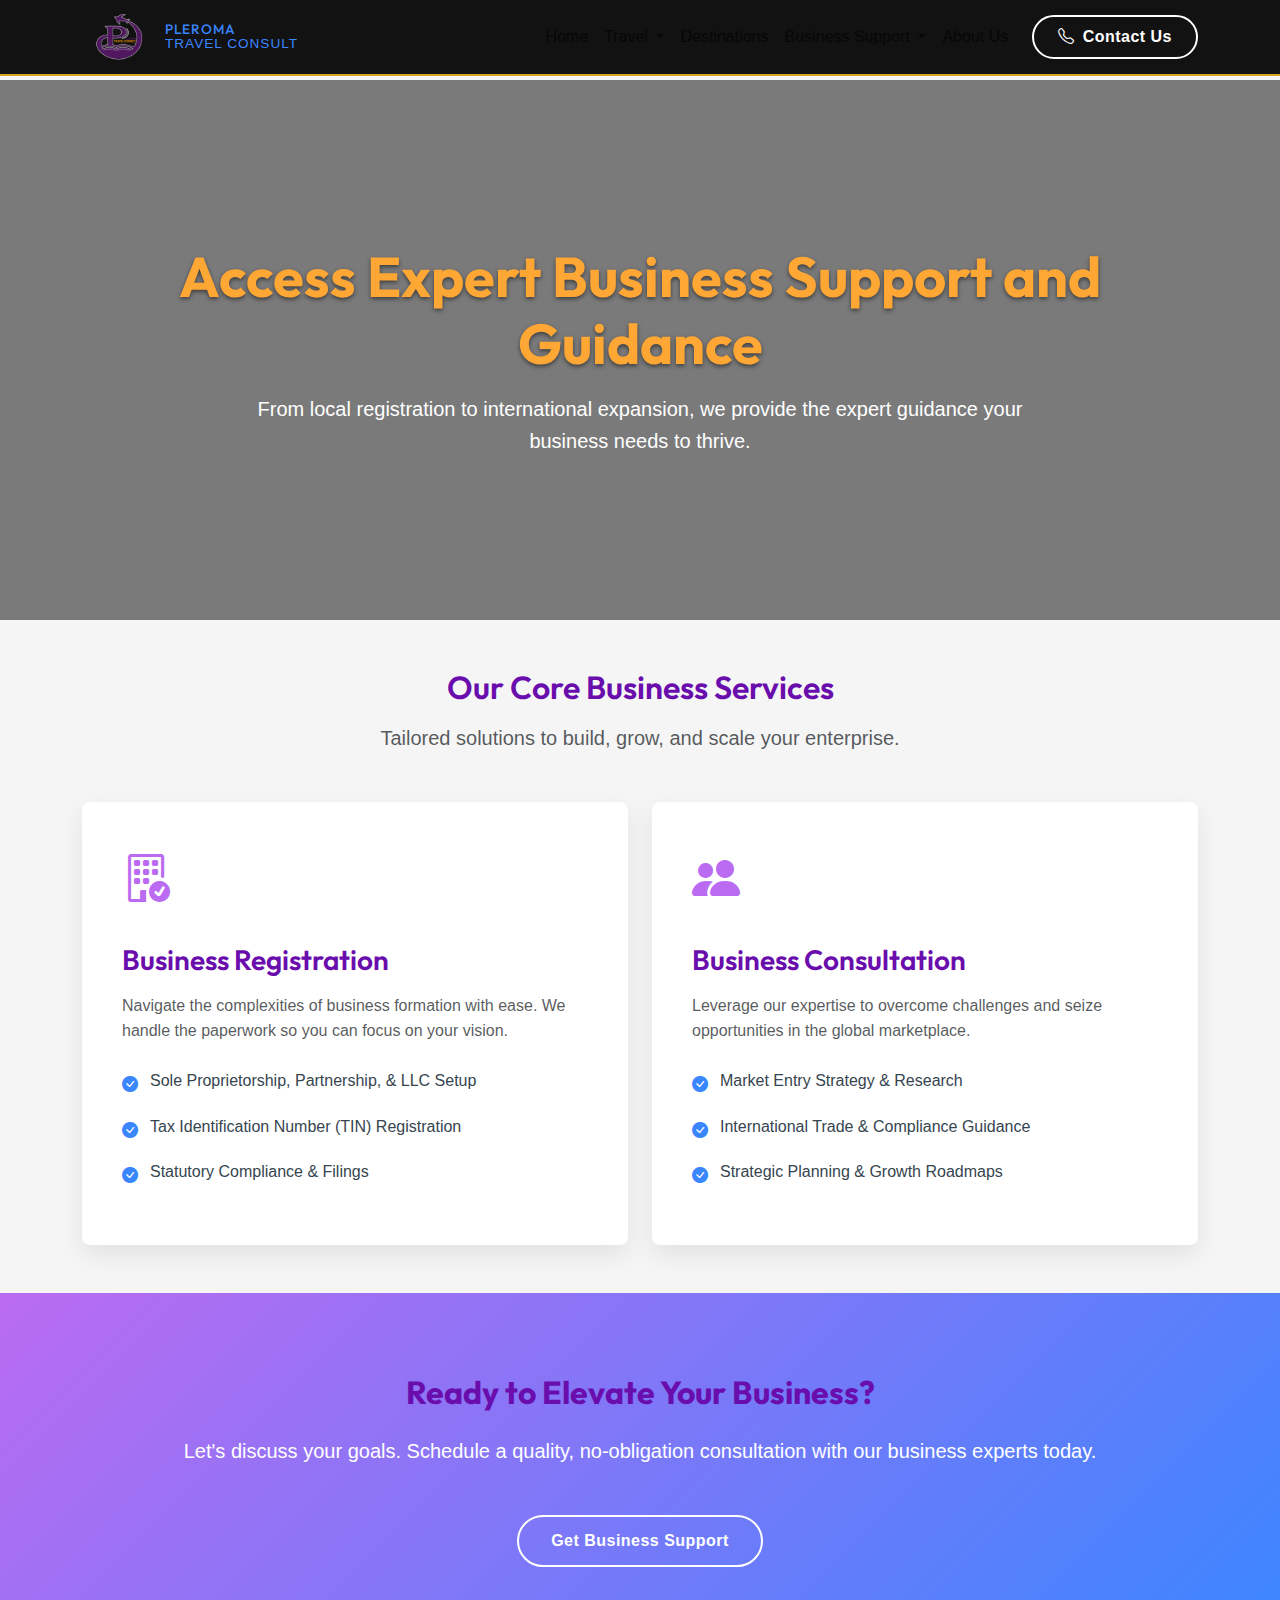
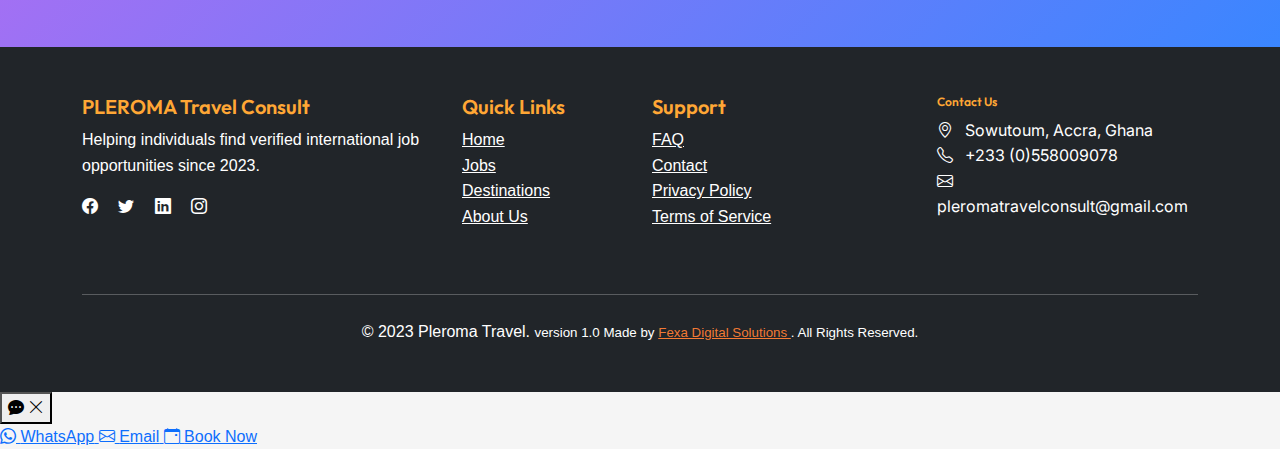
<file: business-support.html>
<!DOCTYPE html>
<html lang="en">
<head>
    <meta charset="UTF-8">
    <meta name="viewport" content="width=device-width, initial-scale=1.0">
    <title>Business Support - Pleroma Travel Consult</title>
        <link href="https://cdn.jsdelivr.net/npm/bootstrap@5.3.0/dist/css/bootstrap.min.css" rel="stylesheet">
    <link href="https://cdn.jsdelivr.net/npm/bootstrap-icons@1.10.5/font/bootstrap-icons.css" rel="stylesheet">
        <link rel="stylesheet" href="style.css">
    <style>
		:root {
            --primary-blue: #2563eb;
            --primary-orange: #f97316;
            --primary-violet: #7c3aed;
            --secondary-blue: #1e40af;
            --light-orange: #ffedd5;
            --light-violet: #ede9fe;
            --dark-gray: #1f2937;
            --medium-gray: #6b7280;
            --light-gray: #f3f4f6;
        }
	
        /* Add a little padding to the top of the body to prevent content from being hidden by the fixed navbar */
        body {
            padding-top: 80px; 
			font-family: 'Poppins', sans-serif;
        }
        /* Page-specific styles for Business Support */
        .business-hero {
            background: linear-gradient(rgba(0, 0, 0, 0.5), rgba(0, 0, 0, 0.5)), url('https://images.unsplash.com/photo-1556761175-5973dc0f32e7?ixlib=rb-4.0.3&ixid=M3wxMjA3fDB8MHxwaG90by1wYWdlfHx8fGVufDB8fHx8fA%3D%3D&auto=format&fit=crop&w=1632&q=80') no-repeat center center;
            background-size: cover;
            height: 60vh;
            display: flex;
            align-items: center;
            justify-content: center;
            text-align: center;
            color: white;
        }

        .business-hero h1 {
            font-size: 3.5rem;
            font-weight: 700;
            text-shadow: 0 2px 4px rgba(0,0,0,0.5);
        }
        
        .business-hero p {
            font-size: 1.25rem;
            max-width: 800px;
            margin: 1rem auto 0;
        }

        .service-card {
            background-color: #ffffff;
            border-radius: var(--bs-border-radius);
            box-shadow: 0 10px 25px rgba(0,0,0,0.08);
            padding: 2.5rem;
            transition: all 0.3s ease;
            height: 100%;
        }

        .service-card:hover {
            transform: translateY(-10px);
            box-shadow: 0 15px 30px rgba(0,0,0,0.12);
        }

        .service-card .icon {
            font-size: 3rem;
            color: var(--bs-primary);
            margin-bottom: 1.5rem;
        }

        .service-card h3 {
            color: var(--bs-heading-color);
            margin-bottom: 1rem;
        }
        
        .feature-list-item {
            display: flex;
            align-items: flex-start;
            margin-bottom: 1rem;
        }
        
        .feature-list-item .bi {
            color: var(--bs-secondary);
            margin-right: 0.75rem;
            margin-top: 0.25rem;
        }

        .cta-section {
            background: linear-gradient(135deg, var(--bs-primary), var(--bs-secondary));
            padding: 5rem 0;
            color: white;
        }
        
        .cta-section h2 {
            font-weight: 700;
        }

        .btn-light-outline {
            background: transparent;
            border: 2px solid white;
            color: white;
            padding: 0.75rem 2rem;
            border-radius: 50px;
            font-weight: 600;
        }
        
        .btn-light-outline:hover {
            background: white;
            color: var(--bs-primary);
        }
        
        @media (max-width: 768px) {
            .business-hero h1 {
                font-size: 2.5rem;
            }

            /* New CSS to make the mobile menu full width */
            .navbar-collapse.show {
                width: 100%;
                background-color: #fff; /* or any background color you prefer */
            }
        }

        /* New CSS for the mobile close button */
        .mobile-close-btn {
            position: absolute;
            top: 1rem;
            right: 1rem;
            border: none;
            background: transparent;
            color: #000000; /* Changed from #ffffff to black */
            font-size: 2rem;
            font-weight: 300;
            z-index: 1051; /* Make sure it's above other elements */
            display: none; /* Hidden by default */
            visibility: hidden;
        }
        
        /* You can also add a background to make it more visible */
        .mobile-close-btn:hover {
            background-color: rgba(0, 0, 0, 0.1);
            border-radius: 50%;
        }

        /* Show the close button when the mobile menu is open */
        body.mobile-nav-open .mobile-close-btn {
            display: block;
            visibility: visible;
        }
    </style>
</head>
<body>
<nav class="navbar navbar-expand-lg fixed-top scrolled" id="mainNav">
    <div class="container">
        <a class="navbar-brand" href="#" id="pleroma-logo">
            <img src="./images/ptc_llogo.png" alt="Pleroma Travel Consult" height="50" class="d-inline-block me-2">
            <div class="logo-text-stack d-none d-lg-flex">
                <span class="travel-agency-text">PLEROMA</span>
                <span class="travel-agency-text" style="font-family: 'Oswald', sans-serif; !important">Travel Consult</span>
            </div>
        </a>

        <button class="navbar-toggler d-lg-none" type="button" aria-label="Toggle navigation">
            <span class="navbar-toggler-icon"></span>
        </button>

        <div class="collapse navbar-collapse" id="navbarNav">
            <ul class="navbar-nav ms-auto align-items-lg-center">
				<li class="nav-item">
                    <a class="nav-link" href="./index.html">Home</a>
                </li>
                <li class="nav-item dropdown">
                    <a class="nav-link dropdown-toggle" href="index.html#services" id="workingHolidayDropdown" role="button" data-bs-toggle="dropdown" aria-expanded="false">
                        Travel
                    </a>
                    <ul class="dropdown-menu" aria-labelledby="workingHolidayDropdown">
                        <li><a class="dropdown-item" href="./abroad.html">Study Abroad</a></li>
                        <li><a class="dropdown-item" href="./abroad.html">Work Permit</a></li>
                        <li><a class="dropdown-item" href="./abroad.html">Tourist (Visit) Visa</a></li>
                        <li><a class="dropdown-item" href="./abroad.html">Schengen Visa</a></li>
                        <li><hr /><a class="dropdown-item" href="./abroad.html#pass-port">Passport Acquisition</a></li>
                        <li><a class="dropdown-item" href="./abroad.html#pass-port">Birth Certificate</a></li>
                    </ul>    
                </li>
                <li class="nav-item">
                    <a class="nav-link" href="#country">Destinations</a>
                </li>
                 <li class="nav-item dropdown">
                    <a class="nav-link dropdown-toggle" href="./business-support.html" id="businessSupportDropdown" role="button" data-bs-toggle="dropdown" aria-expanded="false">
                        Business Support
                    </a>
                    <ul class="dropdown-menu" aria-labelledby="businessSupportDropdown">
                        <li><a class="dropdown-item" href="./business-support.html">Business Registration</a></li>
                        <li><a class="dropdown-item" href="./business-support.html">Business Consultation</a></li>
                    </ul>
                </li>
                <li class="nav-item">
                    <a class="nav-link" href="./about.html">About Us</a>
                </li>
                <li class="nav-item d-lg-none mt-3">
                    <a href="#contact" class="btn btn-contact w-100">Contact Us</a>
                </li>
            </ul>
            <a href="index.html#contact" class="btn btn-contact ms-lg-3 d-none d-lg-inline-flex">
                <i class="bi bi-telephone me-2"></i>Contact Us
            </a>
        </div>
    </div>
</nav>

<header class="business-hero">
    <div class="container">
        <h1 style="color: #ffa735;">Access Expert Business Support and Guidance</h1>
        <p class="lead">From local registration to international expansion, we provide the expert guidance your business needs to thrive.</p>
    </div>
</header>

<!-- Services Section -->
<section class="py-5">
    <div class="container">
        <div class="text-center mb-5">
            <h2 class="mb-3">Our Core Business Services</h2>
            <p class="lead text-muted">Tailored solutions to build, grow, and scale your enterprise.</p>
        </div>
        <div class="row g-4">
            <!-- Business Registration Card -->
            <div class="col-lg-6" id="registration">
                <div class="service-card">
                    <div class="icon"><i class="bi bi-building-check"></i></div>
                    <h3>Business Registration</h3>
                    <p class="text-muted mb-4">Navigate the complexities of business formation with ease. We handle the paperwork so you can focus on your vision.</p>
                    <div class="feature-list">
                        <div class="feature-list-item">
                            <i class="bi bi-check-circle-fill"></i>
                            <span>Sole Proprietorship, Partnership, & LLC Setup</span>
                        </div>
                        <div class="feature-list-item">
                            <i class="bi bi-check-circle-fill"></i>
                            <span>Tax Identification Number (TIN) Registration</span>
                        </div>
                        <div class="feature-list-item">
                            <i class="bi bi-check-circle-fill"></i>
                            <span>Statutory Compliance & Filings</span>
                        </div>
                    </div>
                </div>
            </div>
            <!-- Business Consultation Card -->
            <div class="col-lg-6" id="consultation">
                <div class="service-card">
                    <div class="icon"><i class="bi bi-people-fill"></i></div>
                    <h3>Business Consultation</h3>
                    <p class="text-muted mb-4">Leverage our expertise to overcome challenges and seize opportunities in the global marketplace.</p>
                    <div class="feature-list">
                        <div class="feature-list-item">
                            <i class="bi bi-check-circle-fill"></i>
                            <span>Market Entry Strategy & Research</span>
                        </div>
                        <div class="feature-list-item">
                            <i class="bi bi-check-circle-fill"></i>
                            <span>International Trade & Compliance Guidance</span>
                        </div>
                        <div class="feature-list-item">
                            <i class="bi bi-check-circle-fill"></i>
                            <span>Strategic Planning & Growth Roadmaps</span>
                        </div>
                    </div>
                </div>
            </div>
        </div>
    </div>
</section>

<!-- Call to Action Section -->
<section class="cta-section text-center">
    <div class="container">
        <h2 class="mb-4">Ready to Elevate Your Business?</h2>
        <p class="lead mb-5">Let's discuss your goals. Schedule a quality, no-obligation consultation with our business experts today.</p>
        <a href="index.html#contact" class="btn btn-light-outline">Get Business Support</a>
    </div>
</section>

<!-- Footer -->
    <footer class="py-5 bg-dark text-white">
        <div class="container">
            <div class="row">
                <div class="col-lg-4 mb-4">
                    <h5 style="color: #ffa735;">PLEROMA Travel Consult</h5>
                    <p>Helping individuals find verified international job opportunities since 2023.</p>
                    <div class="social-icons">
                        <a href="#" class="text-white me-3"><i class="bi bi-facebook"></i></a>
                        <a href="#" class="text-white me-3"><i class="bi bi-twitter"></i></a>
                        <a href="#" class="text-white me-3"><i class="bi bi-linkedin"></i></a>
                        <a href="#" class="text-white me-3"><i class="bi bi-instagram"></i></a>
                    </div>
                </div>
                <div class="col-lg-2 col-md-6 mb-4">
                    <h5 style="color: #ffa735;">Quick Links</h5>
                    <ul class="list-unstyled">
                        <li><a href="./index.html" class="text-white">Home</a></li>
                        <li><a href="#jobs" class="text-white">Jobs</a></li>
                        <li><a href="#country" class="text-white">Destinations</a></li>
                        <li><a href="#about-section" class="text-white">About Us</a></li>
                    </ul>
                </div>
                <div class="col-lg-3 col-md-6 mb-4">
                    <h5 style="color: #ffa735;">Support</h5>
                    <ul class="list-unstyled">
                        <li><a href="./booking.html#faq" class="text-white">FAQ</a></li>
                        <li><a href="./index.html#contact" class="text-white">Contact</a></li>
                        <li><a href="./terms-privacy.html" class="text-white">Privacy Policy</a></li>
                        <li><a href="./terms-privacy.html" class="text-white">Terms of Service</a></li>
                    </ul>
                </div>
                <div class="col-lg-3 mb-4" style="font-family: 'Inter', sans-serif;">
                    <h5 style="color: #ffa735; font-size: 12px">Contact Us</h5>
                    <ul class="list-unstyled">
                        <li><i class="bi bi-geo-alt me-2"></i> Sowutoum, Accra, Ghana</li>
                        <li><i class="bi bi-telephone me-2"></i> +233 (0)558009078</li>
                        <li><i class="bi bi-envelope me-2"></i>pleromatravelconsult@gmail.com</li>
                    </ul>
                </div>
            </div>
            <hr class="my-4 bg-light">
            <div class="text-center">
                <p class="mb-0">&copy; 2023 Pleroma Travel.
				<span style="font-size: smaller">version 1.0   
				Made by 
				<a href="https://fexadigital.com" 
					target="_blank" 
					style="color: #ff7f35f5;"
					data-bs-toggle="tooltip" 
					data-bs-placement="top"
					title="Developed by Samuel at Fexa Digital">
					Fexa Digital Solutions
					</a>. All Rights Reserved.
					</span>
				</p>
            </div>
        </div>
    </footer>

    <!-- Speed Dial Chat Widget -->
    <div class="multi-channel-chatbot">
        <!-- Main toggle button -->
        <button class="chatbot-toggle pulse" aria-label="Open communication options">
            <i class="bi bi-chat-dots-fill main-icon"></i>
            <i class="bi bi-x-lg close-icon"></i>
        </button>

        <!-- Option buttons -->
        <div class="chat-options">
            <a href="https://wa.me/233558009078" target="_blank" class="chat-option" title="Chat on WhatsApp">
                <i class="bi bi-whatsapp"></i>
                <span>WhatsApp</span>
            </a>
            
            <a href="mailto:pleromatravelconsult@gmail.com" class="chat-option" title="Send us an email">
                <i class="bi bi-envelope"></i>
                <span>Email</span>
            </a>
            
            <a href="booking.html" class="chat-option" title="Book a consultation">
                <i class="bi bi-calendar-event"></i>
                <span>Book Now</span>
            </a>
        </div>
    </div>
    <script>
        document.addEventListener('DOMContentLoaded', function() {
            const chatbot = document.querySelector('.multi-channel-chatbot');
            const toggleButton = document.querySelector('.chatbot-toggle');
            
            toggleButton.addEventListener('click', function(e) {
                e.stopPropagation();
                chatbot.classList.toggle('active');
                
                // Stop pulse animation when expanded
                if (chatbot.classList.contains('active')) {
                    toggleButton.classList.remove('pulse');
                } else {
                    // Restart pulse animation when collapsed after a delay
                    setTimeout(() => {
                        toggleButton.classList.add('pulse');
                    }, 300);
                }
            });
            
            // Close when clicking outside
            document.addEventListener('click', function(event) {
                if (chatbot.classList.contains('active') && 
                    !chatbot.contains(event.target)) {
                    chatbot.classList.remove('active');
                    setTimeout(() => {
                        toggleButton.classList.add('pulse');
                    }, 300);
                }
            });
            
            // Prevent options from closing the menu when clicked
            document.querySelectorAll('.chat-option').forEach(option => {
                option.addEventListener('click', function(e) {
                    e.stopPropagation();
                    // Close the widget after clicking an option
                    setTimeout(() => {
                        chatbot.classList.remove('active');
                        toggleButton.classList.add('pulse');
                    }, 300);
                });
            });
        });
    </script>

<!-- Bootstrap 5 JS -->
<script src="https://cdn.jsdelivr.net/npm/bootstrap@5.3.0/dist/js/bootstrap.bundle.min.js"></script>

<!-- Navbar Script (Modified) -->
<script>
document.addEventListener('DOMContentLoaded', function() {
    const navbarToggler = document.querySelector('.navbar-toggler');
    const navbarCollapse = document.getElementById('navbarNav');
    const body = document.body;

    // --- Mobile Navigation Toggle ---
    const closeButton = document.createElement('button');
    closeButton.className = 'mobile-close-btn';
    closeButton.innerHTML = '&times;';
    closeButton.setAttribute('aria-label', 'Close menu');
    // Appending the close button to the mobile menu
    navbarCollapse.appendChild(closeButton);

    const openNav = () => {
        navbarCollapse.classList.add('show');
        body.classList.add('mobile-nav-open');
    };

    const closeNav = () => {
        navbarCollapse.classList.remove('show');
        body.classList.remove('mobile-nav-open');
    };

    navbarToggler.addEventListener('click', openNav);
    closeButton.addEventListener('click', closeNav);

    document.querySelectorAll('#navbarNav .nav-link, #navbarNav .btn-contact, #navbarNav .dropdown-item').forEach(link => {
        link.addEventListener('click', () => {
            if (!link.classList.contains('dropdown-toggle')) {
                closeNav();
            }
        });
    });
});
</script>

</body>
</html>
</file>
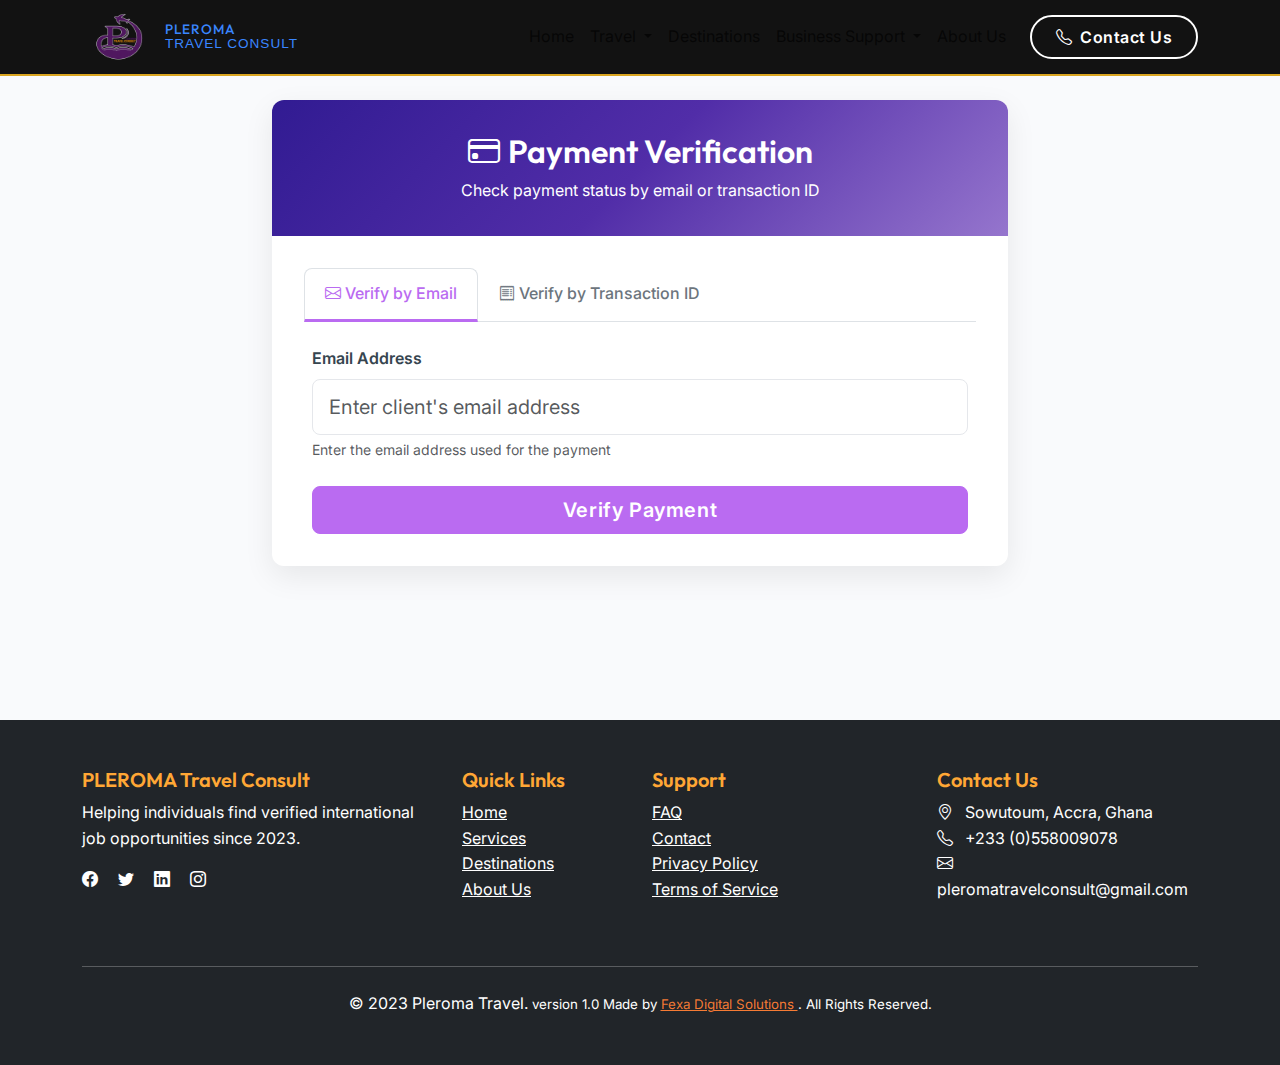
<file: verify.html>
<!DOCTYPE html>
<html lang="en">
<head>
    <meta charset="UTF-8">
    <meta name="viewport" content="width=device-width, initial-scale=1.0">
    <title>Verify Payment - Pleroma Travel Consult</title>
    <!-- Bootstrap 5 CSS and Icons-->
    <link href="https://cdn.jsdelivr.net/npm/bootstrap@5.3.0/dist/css/bootstrap.min.css" rel="stylesheet">
    <link href="https://cdn.jsdelivr.net/npm/bootstrap-icons@1.10.5/font/bootstrap-icons.css" rel="stylesheet">
    <!-- Custom Styles -->
    <link rel="stylesheet" href="style.css">
    <style>
        .verify-section {
            padding: 100px 0 50px;
            min-height: 80vh;
            background-color: #f9fafc;
        }
        
        .verify-card {
            background: white;
            border-radius: 12px;
            box-shadow: 0 10px 30px rgba(0,0,0,0.08);
            overflow: hidden;
        }
        
        .verify-header {
            background: linear-gradient(135deg, #311B92 0%, #512DA8 50%, #9575CD 100%);
            color: white;
            padding: 2rem;
            text-align: center;
        }
        
        .verify-body {
            padding: 2rem;
        }
        
        .form-control:focus {
            border-color: var(--bs-primary);
            box-shadow: 0 0 0 0.25rem rgba(186, 107, 241, 0.25);
        }
        
        .btn-verify {
            background-color: var(--bs-primary);
            border-color: var(--bs-primary);
            color: white;
            font-weight: 600;
            padding: 0.5rem 1.5rem;
        }
        
        .btn-verify:hover {
            background-color: #a358d8;
            border-color: #a358d8;
        }
        
        .result-card {
            display: none;
            margin-top: 2rem;
            border-left: 4px solid;
            transition: all 0.3s ease;
        }
        
        .result-verified {
            border-left-color: #28a745;
        }
        
        .result-pending {
            border-left-color: #ffc107;
        }
        
        .result-not-found {
            border-left-color: #dc3545;
        }
        
        .status-badge {
            padding: 0.5rem 1rem;
            border-radius: 50px;
            font-weight: 600;
        }
        
        .status-verified {
            background-color: rgba(40, 167, 69, 0.15);
            color: #28a745;
        }
        
        .status-pending {
            background-color: rgba(255, 193, 7, 0.15);
            color: #ffc107;
        }
        
        .status-not-found {
            background-color: rgba(220, 53, 69, 0.15);
            color: #dc3545;
        }
        
        .payment-details {
            background-color: #f8f9fa;
            border-radius: 8px;
            padding: 1.5rem;
        }
        
        .detail-item {
            display: flex;
            justify-content: space-between;
            padding: 0.5rem 0;
            border-bottom: 1px solid #e9ecef;
        }
        
        .detail-item:last-child {
            border-bottom: none;
        }
        
        .loading-spinner {
            display: none;
            width: 2rem;
            height: 2rem;
            border: 3px solid #f3f3f3;
            border-top: 3px solid var(--bs-primary);
            border-radius: 50%;
            animation: spin 1s linear infinite;
            margin: 0 auto;
        }
        
        @keyframes spin {
            0% { transform: rotate(0deg); }
            100% { transform: rotate(360deg); }
        }
        
        .error-alert {
            display: none;
            margin-top: 1rem;
        }
        
        .nav-tabs .nav-link {
            color: #6c757d;
            font-weight: 500;
            padding: 0.75rem 1.25rem;
        }
        
        .nav-tabs .nav-link.active {
            color: var(--bs-primary);
            background-color: transparent;
            border-color: #dee2e6 #dee2e6 #fff;
            border-bottom: 3px solid var(--bs-primary);
        }
        
        .nav-tabs {
            border-bottom: 1px solid #dee2e6;
            margin-bottom: 1.5rem;
        }
        
        .tab-content {
            padding: 0 0.5rem;
        }
    </style>
</head>
<body>
<nav class="navbar navbar-expand-lg fixed-top scrolled" id="mainNav">
    <div class="container">
        <a class="navbar-brand" href="./index.html" id="pleroma-logo">
            <img src="./images/ptc_llogo.png" alt="Pleroma Travel Consult" height="50" class="d-inline-block me-2">
            <div class="logo-text-stack d-none d-lg-flex">
                <span class="travel-agency-text">PLEROMA</span>
                <span class="travel-agency-text" style="font-family: 'Oswald', sans-serif; !important">Travel Consult</span>
            </div>
        </a>

        <button class="navbar-toggler d-lg-none" type="button" aria-label="Toggle navigation">
            <span class="navbar-toggler-icon"></span>
        </button>

        <div class="collapse navbar-collapse" id="navbarNav">
            <ul class="navbar-nav ms-auto align-items-lg-center">
				<li class="nav-item">
                    <a class="nav-link" href="./index.html">Home</a>
                </li>
                <li class="nav-item dropdown">
                    <a class="nav-link dropdown-toggle" href="#services" id="workingHolidayDropdown" role="button" data-bs-toggle="dropdown" aria-expanded="false">
                        Travel
                    </a>
                    <ul class="dropdown-menu" aria-labelledby="workingHolidayDropdown">
                        <li><a class="dropdown-item" href="./abroad.html">Study Abroad</a></li>
                        <li><a class="dropdown-item" href="./abroad.html">Work Permit</a></li>
                        <li><a class="dropdown-item" href="./abroad.html">Tourist (Visit) Visa</a></li>
                        <li><a class="dropdown-item" href="./abroad.html">Schengen Visa</a></li>
                        <li><hr /><a class="dropdown-item" href="./abroad.html#pass-port">Passport Acquisition</a></li>
                        <li><a class="dropdown-item" href="./abroad.html#pass-port">Birth Certificate</a></li>
                    </ul>    
                </li>
                <li class="nav-item">
                    <a class="nav-link" href="./index.html#country">Destinations</a>
                </li>
                 <li class="nav-item dropdown">
                    <a class="nav-link dropdown-toggle" href="./business-support.html" id="businessSupportDropdown" role="button" data-bs-toggle="dropdown" aria-expanded="false">
                        Business Support
                    </a>
                    <ul class="dropdown-menu" aria-labelledby="businessSupportDropdown">
                        <li><a class="dropdown-item" href="./business-support.html">Business Registration</a></li>
                        <li><a class="dropdown-item" href="./business-support.html">Business Consultation</a></li>
                    </ul>
                </li>
                <li class="nav-item">
                    <a class="nav-link" href="./about.html">About Us</a>
                </li>
                <li class="nav-item d-lg-none mt-3">
                    <a href="index.html#contact" class="btn btn-contact w-100">Contact Us</a>
                </li>
            </ul>
            <a href="./index.html#contact" class="btn btn-contact ms-lg-3 d-none d-lg-inline-flex">
                <i class="bi bi-telephone me-2"></i>Contact Us
            </a>
        </div>
    </div>
</nav>

<!-- Verify Payment Section -->
<section class="verify-section">
    <div class="container">
        <div class="row justify-content-center">
            <div class="col-lg-8">
                <div class="verify-card">
                    <div class="verify-header">
                        <h2 style="color: white !important"><i class="bi bi-credit-card me-2"></i>Payment Verification</h2>
                        <p class="mb-0">Check payment status by email or transaction ID</p>
                    </div>
                    
                    <div class="verify-body">
                        <!-- Tab Navigation -->
                        <ul class="nav nav-tabs" id="verifyTabs" role="tablist">
                            <li class="nav-item" role="presentation">
                                <button class="nav-link active" id="email-tab" data-bs-toggle="tab" data-bs-target="#email-tab-pane" type="button" role="tab" aria-controls="email-tab-pane" aria-selected="true">
                                    <i class="bi bi-envelope me-1"></i>Verify by Email
                                </button>
                            </li>
                            <li class="nav-item" role="presentation">
                                <button class="nav-link" id="transaction-tab" data-bs-toggle="tab" data-bs-target="#transaction-tab-pane" type="button" role="tab" aria-controls="transaction-tab-pane" aria-selected="false">
                                    <i class="bi bi-receipt me-1"></i>Verify by Transaction ID
                                </button>
                            </li>
                        </ul>
                        
                        <!-- Tab Content -->
                        <div class="tab-content" id="verifyTabsContent">
                            <!-- Email Verification Tab -->
                            <div class="tab-pane fade show active" id="email-tab-pane" role="tabpanel" aria-labelledby="email-tab" tabindex="0">
                                <form id="verifyEmailForm">
                                    <div class="mb-4">
                                        <label for="emailInput" class="form-label fw-semibold">Email Address</label>
                                        <input type="email" class="form-control form-control-lg" id="emailInput" 
                                               placeholder="Enter client's email address" required>
                                        <div class="form-text">Enter the email address used for the payment</div>
                                    </div>
                                    
                                    <div class="d-grid">
                                        <button type="submit" class="btn btn-verify btn-lg">
                                            <span class="button-text">Verify Payment</span>
                                            <div class="loading-spinner email-spinner"></div>
                                        </button>
                                    </div>
                                </form>
                            </div>
                            
                            <!-- Transaction ID Verification Tab -->
                            <div class="tab-pane fade" id="transaction-tab-pane" role="tabpanel" aria-labelledby="transaction-tab" tabindex="0">
                                <form id="verifyTransactionForm">
                                    <div class="mb-4">
                                        <label for="transactionInput" class="form-label fw-semibold">Transaction ID</label>
                                        <input type="text" class="form-control form-control-lg" id="transactionInput" 
                                               placeholder="Enter transaction reference ID" required>
                                        <div class="form-text">Enter the transaction reference ID received after payment</div>
                                    </div>
                                    
                                    <div class="d-grid">
                                        <button type="submit" class="btn btn-verify btn-lg">
                                            <span class="button-text">Verify Payment</span>
                                            <div class="loading-spinner transaction-spinner"></div>
                                        </button>
                                    </div>
                                </form>
                            </div>
                        </div>
                        
                        <div class="alert alert-danger error-alert" id="errorAlert" role="alert">
                            <i class="bi bi-exclamation-triangle-fill me-2"></i>
                            <span id="errorMessage"></span>
                        </div>
                        
                        <!-- Results will be displayed here -->
                        <div class="result-card" id="resultCard">
                            <div class="payment-details">
                                <div class="d-flex justify-content-between align-items-center mb-3">
                                    <h4 class="mb-0">Payment Details</h4>
                                    <span class="status-badge" id="statusBadge">Verified</span>
                                </div>
                                
                                <div class="detail-item">
                                    <span class="fw-medium">Reference:</span>
                                    <span id="referenceValue">N/A</span>
                                </div>
                                
                                <div class="detail-item">
                                    <span class="fw-medium">Email:</span>
                                    <span id="emailValue">N/A</span>
                                </div>
                                
                                <div class="detail-item">
                                    <span class="fw-medium">Amount:</span>
                                    <span id="amountValue">N/A</span>
                                </div>
                                
                                <div class="detail-item">
                                    <span class="fw-medium">Status:</span>
                                    <span id="statusValue">N/A</span>
                                </div>
                                
                                <div class="detail-item">
                                    <span class="fw-medium">Created At:</span>
                                    <span id="createdAtValue">N/A</span>
                                </div>
                            </div>
                        </div>
                    </div>
                </div>
            </div>
        </div>
    </div>
</section>

<!-- Footer -->
<footer class="py-5 bg-dark text-white">
    <div class="container">
        <div class="row">
            <div class="col-lg-4 mb-4">
                <h5 style="color: #ffa735;">PLEROMA Travel Consult</h5>
                <p>Helping individuals find verified international job opportunities since 2023.</p>
                <div class="social-icons">
                    <a href="#" class="text-white me-3"><i class="bi bi-facebook"></i></a>
                    <a href="#" class="text-white me-3"><i class="bi bi-twitter"></i></a>
                    <a href="#" class="text-white me-3"><i class="bi bi-linkedin"></i></a>
                    <a href="#" class="text-white me-3"><i class="bi bi-instagram"></i></a>
                </div>
            </div>
            <div class="col-lg-2 col-md-6 mb-4">
                <h5 style="color: #ffa735;">Quick Links</h5>
                <ul class="list-unstyled">
                    <li><a href="./index.html" class="text-white">Home</a></li>
                    <li><a href="./index.html#services" class="text-white">Services</a></li>
                    <li><a href="./index.html#country" class="text-white">Destinations</a></li>
                    <li><a href="./about.html" class="text-white">About Us</a></li>
                </ul>
            </div>
            <div class="col-lg-3 col-md-6 mb-4">
                <h5 style="color: #ffa735;">Support</h5>
                <ul class="list-unstyled">
                    <li><a href="./booking.html#faq" class="text-white">FAQ</a></li>
                    <li><a href="./index.html#contact" class="text-white">Contact</a></li>
                    <li><a href="./terms-privacy.html" class="text-white">Privacy Policy</a></li>
                    <li><a href="./terms-privacy.html" class="text-white">Terms of Service</a></li>
                </ul>
            </div>
            <div class="col-lg-3 mb-4">
                <h5 style="color: #ffa735;">Contact Us</h5>
                <ul class="list-unstyled">
                    <li><i class="bi bi-geo-alt me-2"></i> Sowutoum, Accra, Ghana</li>
                    <li><i class="bi bi-telephone me-2"></i> +233 (0)558009078</li>
                    <li><i class="bi bi-envelope me-2"></i> pleromatravelconsult@gmail.com</li>
                </ul>
            </div>
        </div>
        <hr class="my-4 bg-light">
        <div class="text-center">
            <p class="mb-0">&copy; 2023 Pleroma Travel.
            <span style="font-size: smaller">version 1.0   
            Made by 
            <a href="https://fexadigital.com" 
                target="_blank" 
                style="color: #ff7f35f5;"
                data-bs-toggle="tooltip" 
                data-bs-placement="top"
                title="Developed by Samuel at Fexa Digital">
                Fexa Digital Solutions
                </a>. All Rights Reserved.
                </span>
            </p>
        </div>
    </div>
</footer>

<!-- Bootstrap 5 JS -->
<script src="https://cdn.jsdelivr.net/npm/bootstrap@5.3.0/dist/js/bootstrap.bundle.min.js"></script>

<script>
    document.addEventListener('DOMContentLoaded', function() {
        const verifyEmailForm = document.getElementById('verifyEmailForm');
        const verifyTransactionForm = document.getElementById('verifyTransactionForm');
        const emailInput = document.getElementById('emailInput');
        const transactionInput = document.getElementById('transactionInput');
        const resultCard = document.getElementById('resultCard');
        const errorAlert = document.getElementById('errorAlert');
        const errorMessage = document.getElementById('errorMessage');
        
        // Your Google Apps Script Web App URL
        const scriptUrl = 'https://script.google.com/macros/s/AKfycbzP7sB8tpKJj_oSFXQ53fraDPTBre7Du-2BrbCVAuS2n2CpSqf9oS5IVUA1kccLoxpT/exec';
        
        // Email verification form submission
        verifyEmailForm.addEventListener('submit', async function(e) {
            e.preventDefault();
            
            const email = emailInput.value.trim();
            
            if (!email) {
                showError('Please enter a valid email address');
                return;
            }
            
            // Show loading state
            setLoadingState('email', true);
            hideError();
            hideResult();
            
            try {
                // Using POST method with form data
                const formData = new FormData();
                formData.append('action', 'verifyPaymentbyEmail');
                formData.append('email', email);
                
                const response = await fetch(scriptUrl, {
                    method: 'POST',
                    body: formData
                });
                
                const data = await response.json();
                console.log(data);
                
                if (data.success) {
                    if (data.found) {
                        displayResult(data);
                    } else {
                        showError('No payment found with this email address');
                    }
                } else {
                    showError(data.message || 'An error occurred while verifying payment');
                }
            } catch (error) {
                console.error('Error:', error);
                showError('Network error. Please check your connection and try again.');
            } finally {
                setLoadingState('email', false);
            }
        });
        
        // Transaction ID verification form submission
        verifyTransactionForm.addEventListener('submit', async function(e) {
            e.preventDefault();
            
            const transactionId = transactionInput.value.trim();
            
            if (!transactionId) {
                showError('Please enter a valid transaction ID');
                return;
            }
            
            // Show loading state
            setLoadingState('transaction', true);
            hideError();
            hideResult();
            
            try {
                // Using POST method with form data
                const formData = new FormData();
                formData.append('action', 'verifyPaymentbyID');
                formData.append('transactionId', transactionId);
                
                const response = await fetch(scriptUrl, {
                    method: 'POST',
                    body: formData
                });
                
                const data = await response.json();
                console.log(data);
                
                if (data.success) {
                    if (data.found) {
                        displayResult(data);
                    } else {
                        showError('No payment found with this transaction ID');
                    }
                } else {
                    showError(data.message || 'An error occurred while verifying payment');
                }
            } catch (error) {
                console.error('Error:', error);
                showError('Network error. Please check your connection and try again.');
            } finally {
                setLoadingState('transaction', false);
            }
        });
        
        function setLoadingState(type, isLoading) {
            const spinner = document.querySelector(`.${type}-spinner`);
            const buttonText = spinner.previousElementSibling;
            
            if (isLoading) {
                spinner.style.display = 'block';
                buttonText.style.display = 'none';
                if (type === 'email') {
                    verifyEmailForm.querySelector('button').disabled = true;
                } else {
                    verifyTransactionForm.querySelector('button').disabled = true;
                }
            } else {
                spinner.style.display = 'none';
                buttonText.style.display = 'block';
                if (type === 'email') {
                    verifyEmailForm.querySelector('button').disabled = false;
                } else {
                    verifyTransactionForm.querySelector('button').disabled = false;
                }
            }
        }
        
        function showError(message) {
            errorMessage.textContent = message;
            errorAlert.style.display = 'block';
        }
        
        function hideError() {
            errorAlert.style.display = 'none';
        }
        
        function hideResult() {
            resultCard.style.display = 'none';
        }
        
        function displayResult(data) {
            // Update result card with data
            document.getElementById('referenceValue').textContent = data.reference || 'N/A';
            document.getElementById('emailValue').textContent = data.email || 'N/A';
            document.getElementById('amountValue').textContent = data.amount ? `GHS ${data.amount}` : 'N/A';
            document.getElementById('statusValue').textContent = data.status || 'N/A';
            document.getElementById('createdAtValue').textContent = data.createdAt || 'N/A';
            
            // Update status badge
            const statusBadge = document.getElementById('statusBadge');
            statusBadge.textContent = data.status || 'Unknown';
            
            // Style based on status
            resultCard.className = 'result-card';
            statusBadge.className = 'status-badge';
            
            if (data.status === 'Verified' || data.status === 'success') {
                resultCard.classList.add('result-verified');
                statusBadge.classList.add('status-verified');
            } else if (data.status === 'Pending' || data.status === 'Processing') {
                resultCard.classList.add('result-pending');
                statusBadge.classList.add('status-pending');
            } else {
                resultCard.classList.add('result-not-found');
                statusBadge.classList.add('status-not-found');
            }
            
            // Show result card
            resultCard.style.display = 'block';
        }
    });
</script>
</body>
</html>
</file>
<file: style.css>
/* === Brand Font Imports === */
@import url('https://fonts.googleapis.com/css2?family=Outfit:wght@400;500;600;700&family=Inter:wght@400;500;600&display=swap');

/* === Bootstrap 5 CSS Variable Overrides === */
:root {
  /* Brand Colors */
  --bs-primary: #ba6bf1;      /* Primary Purple */
  --bs-secondary: #3a86ff;    /* Teal */
  --bs-accent: #DAA520;       /* Goldenrod */
  --bs-info: #F5F5F5;         /* Light Background */
  --bs-light: #ffffff;
  --bs-dark: #121212;         /* Dark Background */
  
  /* Typography */
  --bs-body-font-family: 'Inter', system-ui, sans-serif;
  --bs-body-font-size: 1rem;
  --bs-body-color: #36454F;   /* Charcoal text */
  --bs-heading-color: #6A0DAD;

  /* Border Radius */
  --bs-border-radius: 0.5rem;
}

/* === Global Element Styling === */
body {
  font-family: var(--bs-body-font-family);
  font-size: var(--bs-body-font-size);
  color: var(--bs-body-color);
  background-color: var(--bs-info);
  line-height: 1.6;
}

h1, h2, h3, h4, h5, h6 {
  font-family: 'Outfit', sans-serif;
  color: var(--bs-heading-color);
  font-weight: 600;
}

/* === Navigation Bar === */
.navbar {
  background-color: var(--bs-dark) !important;
  border-bottom: 2px solid var(--bs-accent);
  padding: 0.75rem 1rem;
}

.navbar-brand {
  padding: 0;
}

#pleroma-logo {
  display: flex;
  align-items: center;
  font-family: 'Outfit', sans-serif;
}

#pleroma-logo img {
  height: 50px;
  margin-right: 0.75rem;
}

.logo-text-stack {
  display: flex;
  flex-direction: column;
}

.pleroma-logo-text {
  font-size: 1.25rem;
  font-weight: 700;
  background: linear-gradient(45deg, #f59e0b, #ffcc00, #d97706);
  background-clip: text;
  -webkit-background-clip: text;
  color: transparent;
  line-height: 1.1;
  white-space: nowrap;
}

.travel-agency-text {
  font-size: 0.85rem;
  font-weight: 500;
  color: var(--bs-secondary);
  letter-spacing: 1px;
  text-transform: uppercase;
  line-height: 1.1;
  white-space: nowrap;
}

/* Nav Links */
.navbar-dark .navbar-nav .nav-link {
  color: rgba(255, 255, 255, 0.9);
  position: relative;
  padding: 0.5rem 1rem;
  font-weight: 500;
  transition: all 0.3s ease;
}

.navbar-dark .navbar-nav .nav-link:hover,
.navbar-dark .navbar-nav .nav-link:focus,
.navbar-dark .navbar-nav .nav-link.active {
  color: white !important;
}

.navbar-dark .navbar-nav .nav-link::after {
  content: '';
  position: absolute;
  width: 0;
  height: 2px;
  bottom: 0;
  left: 50%;
  transform: translateX(-50%);
  background-color: var(--bs-primary);
  transition: width 0.3s ease;
}

.navbar-dark .navbar-nav .nav-link:hover::after,
.navbar-dark .navbar-nav .nav-link.active::after {
  width: calc(100% - 2rem);
}

/* Dropdown Menu */
.dropdown-menu {
  border: none;
  box-shadow: 0 5px 15px rgba(0,0,0,0.1);
  background-color: var(--bs-dark);
  margin-top: 0.5rem;
}

.dropdown-item {
  color: rgba(255, 255, 255, 0.8);
  padding: 0.5rem 1.5rem;
  transition: all 0.2s ease;
}

.dropdown-item:hover,
.dropdown-item:focus {
  background-color: var(--bs-primary);
  color: white !important;
}

/* Contact Button */
.btn-contact {
  background: transparent;
  color: white;
  border: 2px solid white;
  border-radius: 50px;
  padding: 0.5rem 1.5rem;
  font-weight: 500;
  transition: all 0.3s ease;
  margin-left: 1rem;
}

.btn-contact:hover {
  background-color: var(--bs-secondary);
  border-color: var(--bs-secondary);
  color: white;
  transform: translateY(-2px);
}

/* Mobile Menu */
@media (max-width: 991.98px) {
  .navbar-collapse {
    padding: 1rem;
    background-color: var(--bs-dark);
    border-radius: 0 0 0.5rem 0.5rem;
    margin-top: 0.5rem;
  }
  
  .navbar-nav {
    margin-bottom: 1rem;
  }
  
  .nav-link {
    padding: 0.75rem 1rem !important;
  }
  
  .btn-contact {
    width: 100%;
    text-align: center;
    margin-left: 0 !important;
    margin-top: 0.5rem;
  }
}

/* === Forms === */
input[type="text"],
input[type="email"],
input[type="tel"],
textarea,
select {
  border-radius: var(--bs-border-radius);
  border: 1px solid #e5e7eb;
  padding: 0.75rem 1rem;
  transition: border-color 0.3s ease;
}

input:focus,
textarea:focus,
select:focus {
  border-color: var(--bs-primary);
  outline: none;
  box-shadow: 0 0 0 0.25rem rgba(106, 13, 173, 0.25);
}

/* === Buttons === */
.btn {
  font-weight: 600;
  letter-spacing: 0.03em;
  transition: all 0.3s ease;
}

.btn-primary {
  background-color: var(--bs-primary);
  border-color: var(--bs-primary);
}

.btn-primary:hover {
  background-color: #5a0a9a;
  border-color: #5a0a9a;
}

.btn-secondary {
  background-color: var(--bs-secondary);
  border-color: var(--bs-secondary);
}

.btn-secondary:hover {
  background-color: #006666;
  border-color: #006666;
}

/* === Utility Classes === */
.bg-light {
  background-color: var(--bs-info) !important;
}

  .whatsapp-chatbot {
    position: fixed;
    bottom: 30px;
    right: 30px;
    z-index: 9999;
    transition: all 0.3s ease;
  }
  
  .whatsapp-chatbot a {
    display: block;
    width: 60px;
    height: 60px;
    background: #25D366;
    border-radius: 50%;
    box-shadow: 0 5px 15px rgba(37, 211, 102, 0.3);
    text-align: center;
    line-height: 60px;
    transition: all 0.3s ease;
  }
  
  .whatsapp-chatbot a:hover {
    transform: scale(1.1);
    box-shadow: 0 8px 20px rgba(37, 211, 102, 0.4);
  }
  
  .whatsapp-chatbot img {
    width: 36px;
    height: 36px;
    vertical-align: middle;
  }
  
  /* Pulse animation */
  @keyframes pulse {
    0% { box-shadow: 0 0 0 0 rgba(37, 211, 102, 0.7); }
    70% { box-shadow: 0 0 0 15px rgba(37, 211, 102, 0); }
    100% { box-shadow: 0 0 0 0 rgba(37, 211, 102, 0); }
  }
  
  .whatsapp-chatbot .pulse {
    animation: pulse 2s infinite;
    border-radius: 50%;
  }
  
  @media (max-width: 768px) {
    .whatsapp-chatbot {
      bottom: 20px;
      right: 20px;
    }
    
    .whatsapp-chatbot a {
      width: 50px;
      height: 50px;
      line-height: 50px;
    }
    
    .whatsapp-chatbot img {
      width: 30px;
      height: 30px;
    }
  }
</file>
